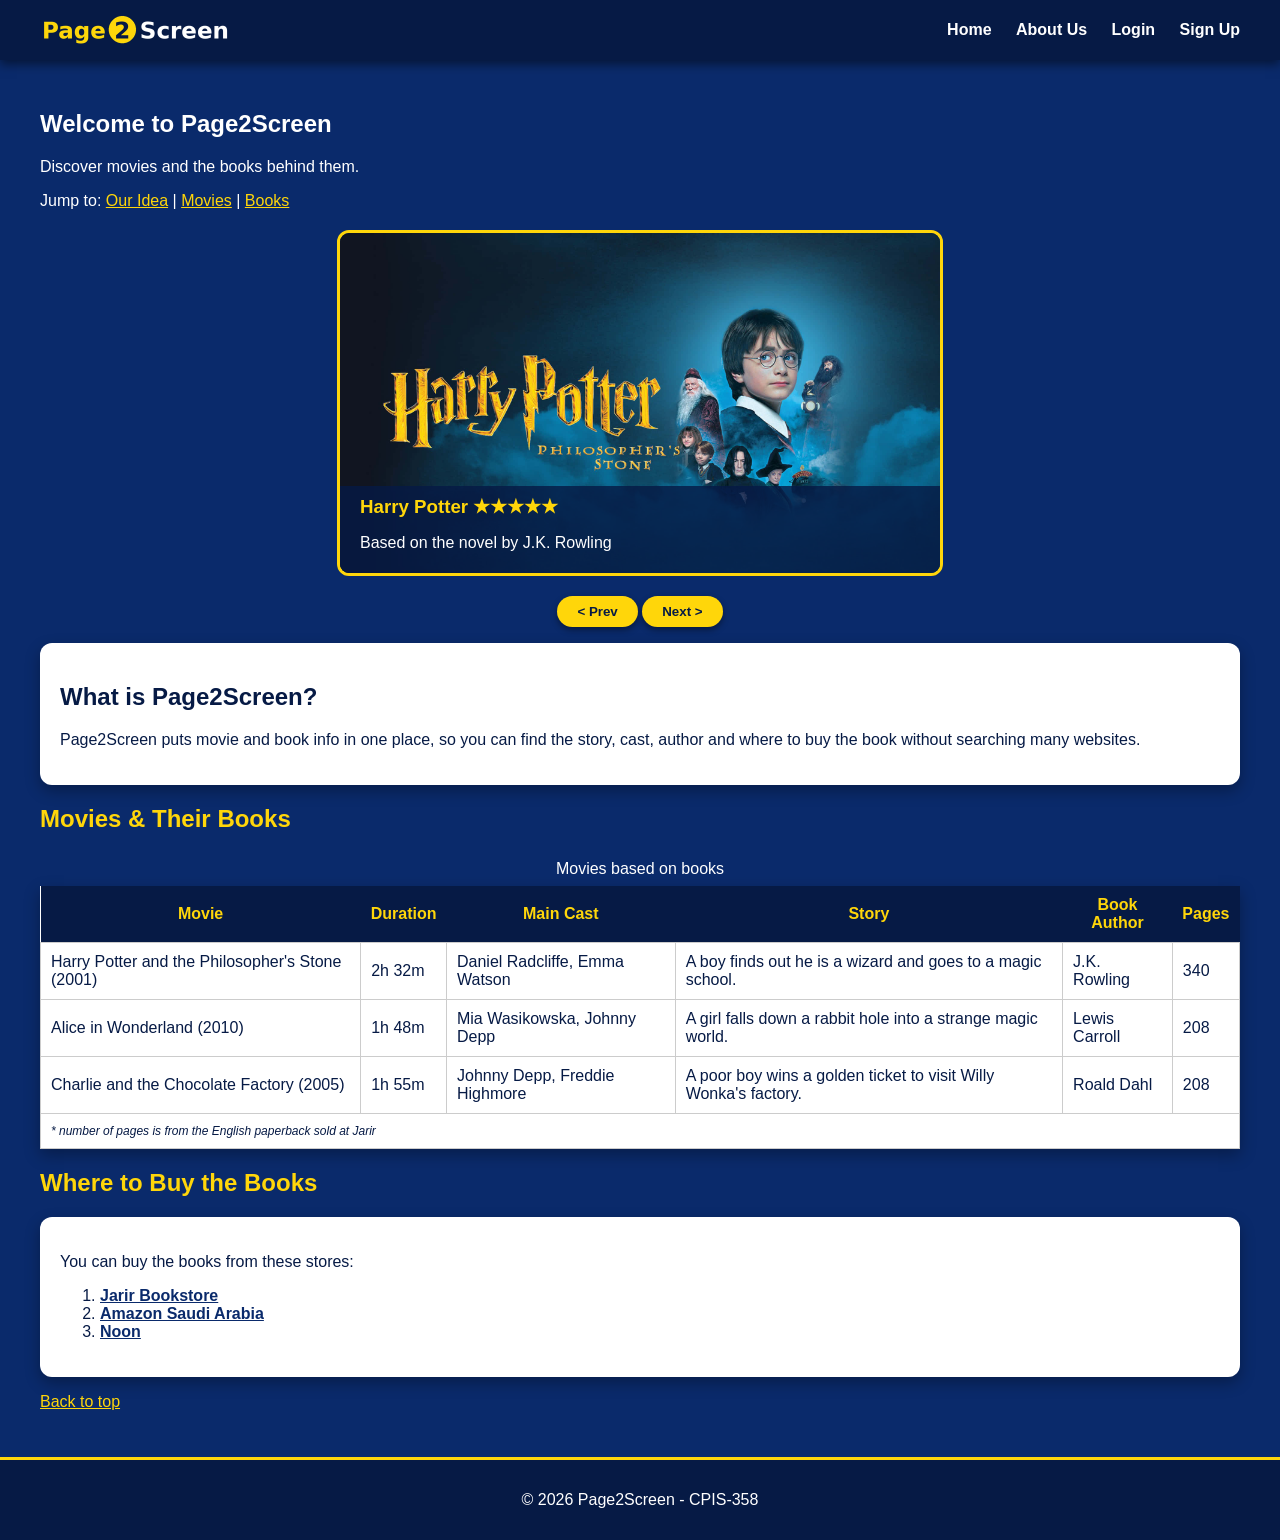
<file: index.html>
<!DOCTYPE html>
<html>

<head>
    <meta charset="UTF-8">
    <meta name="description" content="Movie and book reviews in one place">
    <meta name="keywords" content="movies, books, reviews, authors">
    <title>Page2Screen - Home</title>
    <!-- css file -->
    <link rel="stylesheet" href="css/style.css">
</head>

<body onload="showMovie()">

    <!-- header and navbar -->
    <header id="top">
        <!-- logo image, the map links it to the about page -->
        <h1 class="logo">
            <img src="images/logo.png" alt="Page2Screen logo" width="220" height="44" usemap="#logomap">
        </h1>
        <map name="logomap">
            <area shape="rect" coords="0,0,220,44" href="about.html" alt="About Us">
        </map>
        <nav>
            <ul class="menu">
                <li><a href="index.html">Home</a></li>
                <li><a href="about.html">About Us</a></li>
                <li><a href="login.html">Login</a></li>
                <li><a href="signup.html">Sign Up</a></li>
            </ul>
        </nav>
    </header>

    <!-- page content -->
    <main class="content">
        <h2>Welcome to Page2Screen</h2>
        <p>Discover movies and the books behind them.</p>
        <!-- links to parts in the same page -->
        <p class="jump">
            Jump to:
            <a href="#intro">Our Idea</a> |
            <a href="#movies">Movies</a> |
            <a href="#books">Books</a>
        </p>
        <!-- slider: the text is on top of the image -->
        <section>
            <div class="slider" id="slider" onmouseover="lightBorder()" onmouseout="normalBorder()">
                <img id="slideImg" class="slide-img" src="images/harrypotter.jpg" alt="movie picture" width="600"
                    height="340">
                <div class="slide-text">
                    <h3 id="slideTitle">Harry Potter</h3>
                    <p id="slideInfo">Based on the novel by J.K. Rowling</p>
                </div>
            </div>
            <!-- buttons to change the movie -->
            <p class="center">
                <button class="btn" onclick="prevMovie()">&lt; Prev</button>
                <button class="btn" onclick="nextMovie()">Next &gt;</button>
            </p>
        </section>
        <!-- our intro -->
        <section id="intro">
            <article class="card">
                <h2>What is Page2Screen?</h2>
                <p>
                    Page2Screen puts movie and book info in one place,
                    so you can find the story, cast, author and where to buy
                    the book without searching many websites.
                </p>
            </article>
        </section>
        <!-- movies table -->
        <section id="movies">
            <h2 class="title">Movies &amp; Their Books</h2>
            <table class="movie-table">
                <caption>Movies based on books</caption>
                <thead>
                    <tr>
                        <th>Movie</th>
                        <th>Duration</th>
                        <th>Main Cast</th>
                        <th>Story</th>
                        <th>Book Author</th>
                        <th>Pages</th>
                    </tr>
                </thead>
                <tbody>
                    <tr>
                        <td>Harry Potter and the Philosopher's Stone (2001)</td>
                        <td>2h 32m</td>
                        <td>Daniel Radcliffe, Emma Watson</td>
                        <td>A boy finds out he is a wizard and goes to a magic school.</td>
                        <td>J.K. Rowling</td>
                        <td>340</td>
                    </tr>
                    <tr>
                        <td>Alice in Wonderland (2010)</td>
                        <td>1h 48m</td>
                        <td>Mia Wasikowska, Johnny Depp</td>
                        <td>A girl falls down a rabbit hole into a strange magic world.</td>
                        <td>Lewis Carroll</td>
                        <td>208</td>
                    </tr>
                    <tr>
                        <td>Charlie and the Chocolate Factory (2005)</td>
                        <td>1h 55m</td>
                        <td>Johnny Depp, Freddie Highmore</td>
                        <td>A poor boy wins a golden ticket to visit Willy Wonka's factory.</td>
                        <td>Roald Dahl</td>
                        <td>208</td>
                    </tr>
                </tbody>
                <tfoot>
                    <tr>
                        <td colspan="6">* number of pages is from the English paperback sold at Jarir</td>
                    </tr>
                </tfoot>
            </table>
        </section>
        <!-- where to buy the books -->
        <section id="books">
            <h2 class="title">Where to Buy the Books</h2>
            <div class="card">
                <p>You can buy the books from these stores:</p>
                <ol>
                    <li><a href="https://www.jarir.com">Jarir Bookstore</a></li>
                    <li><a href="https://www.amazon.sa">Amazon Saudi Arabia</a></li>
                    <li><a href="https://www.noon.com">Noon</a></li>
                </ol>
            </div>
            <!-- go back to the top of the page -->
            <p class="jump"><a href="#top">Back to top</a></p>
        </section>
    </main>

    <footer>
        <p>&copy; 2026 Page2Screen - CPIS-358</p>
    </footer>

    <!-- js file -->
    <script src="js/script.js"></script>
</body>

</html>
</file>
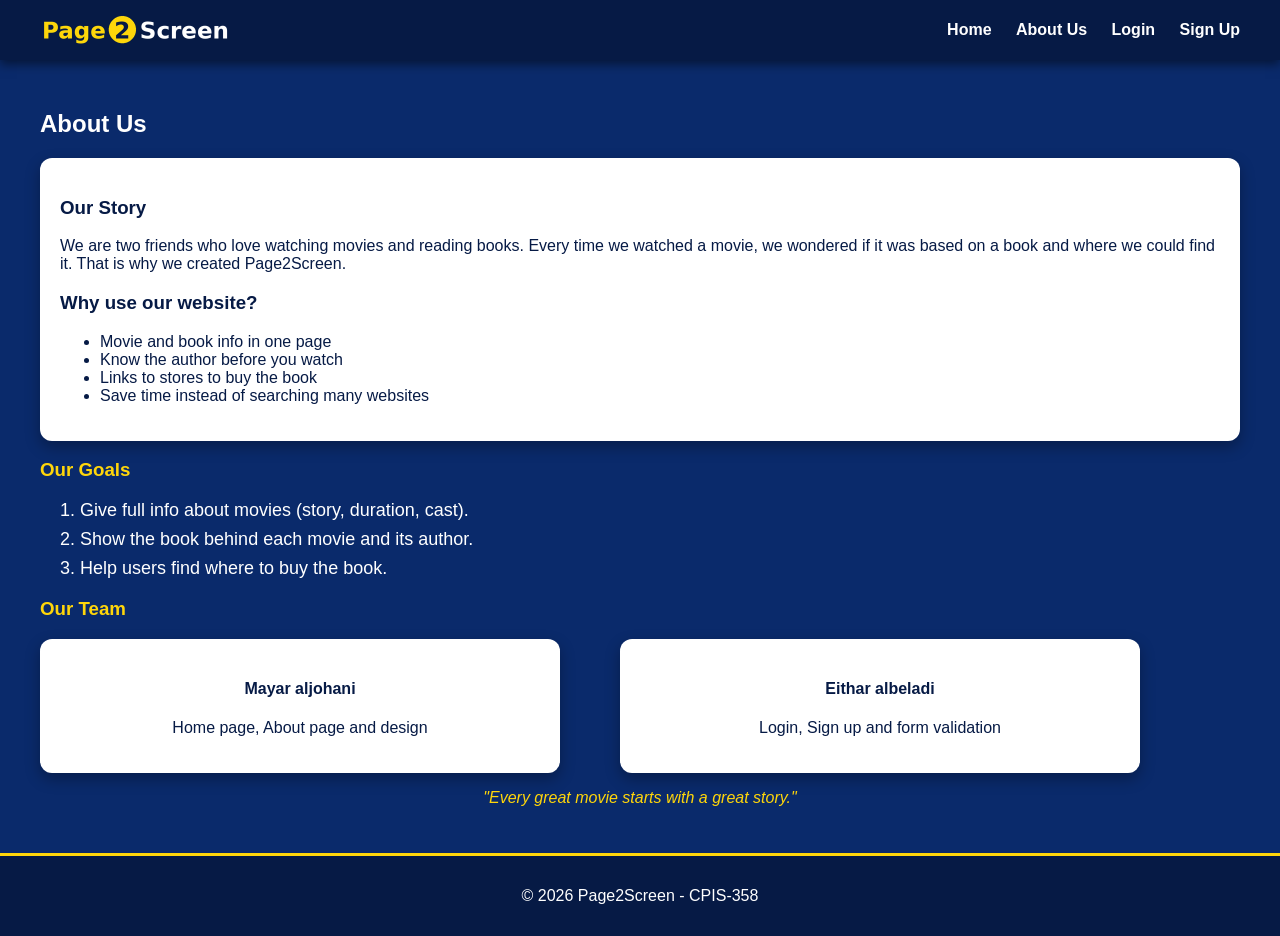
<file: about.html>
<!DOCTYPE html>
<html lang="en">

<head>
    <meta charset="UTF-8">
    <meta name="description" content="Movie and book reviews in one place">
    <meta name="keywords" content="movies, books, reviews, authors">
    <title>Page2Screen - About Us</title>
    <!-- css file -->
    <link rel="stylesheet" href="css/style.css">
    <!-- internal css, only for this page -->
    <style type="text/css">
        ol li {
            margin-bottom: 8px;
            font-size: 18px;
        }

        .team-card {
            float: left;
            width: 40%;
            margin-right: 5%;
            text-align: center;
        }

        .clear {
            clear: both;
        }
    </style>
</head>

<body>

    <!-- header and navbar -->
    <header>
        <!-- logo image, the map links it to the about page -->
        <h1 class="logo">
            <img src="images/logo.png" alt="Page2Screen logo" width="220" height="44" usemap="#logomap">
        </h1>
        <map name="logomap">
            <area shape="rect" coords="0,0,220,44" href="about.html" alt="About Us">
        </map>
        <nav>
            <ul class="menu">
                <li><a href="index.html">Home</a></li>
                <li><a href="about.html">About Us</a></li>
                <li><a href="login.html">Login</a></li>
                <li><a href="signup.html">Sign Up</a></li>
            </ul>
        </nav>
    </header>

    <!-- page content -->
    <main class="content">
        <h2>About Us</h2>

        <!-- our story -->
        <section>
            <article class="card">
                <h3>Our Story</h3>
                <p>

                    We are two friends who love watching movies and reading books.
                    Every time we watched a movie, we wondered if it was based on a book
                    and where we could find it. That is why we created Page2Screen.

                </p>

                <h3>Why use our website?</h3>
                <ul>
                    <li>Movie and book info in one page</li>
                    <li>Know the author before you watch</li>
                    <li>Links to stores to buy the book</li>
                    <li>Save time instead of searching many websites</li>
                </ul>
            </article>
        </section>

        <!-- our goals -->
        <section>
            <h3 class="title">Our Goals</h3>
            <ol>
                <li>Give full info about movies (story, duration, cast).</li>
                <li>Show the book behind each movie and its author.</li>
                <li>Help users find where to buy the book.</li>
            </ol>
        </section>
        <!-- our team -->
        <section>
            <h3 class="title">Our Team</h3>
            <div class="card team-card">
                <h4>Mayar aljohani</h4>
                <p>Home page, About page and design</p>
            </div>
            <div class="card team-card">
                <h4>Eithar albeladi</h4>
                <p>Login, Sign up and form validation</p>
            </div>
            <div class="clear"></div>
        </section>
        <!-- inline css -->
        <p style="color: #FFD60A; font-style: italic; text-align: center;">
            "Every great movie starts with a great story."
        </p>
    </main>

    <footer>
        <p>&copy; 2026 Page2Screen - CPIS-358</p>
    </footer>

    <!-- js file -->
    <script src="js/script.js"></script>
</body>

</html>
</file>
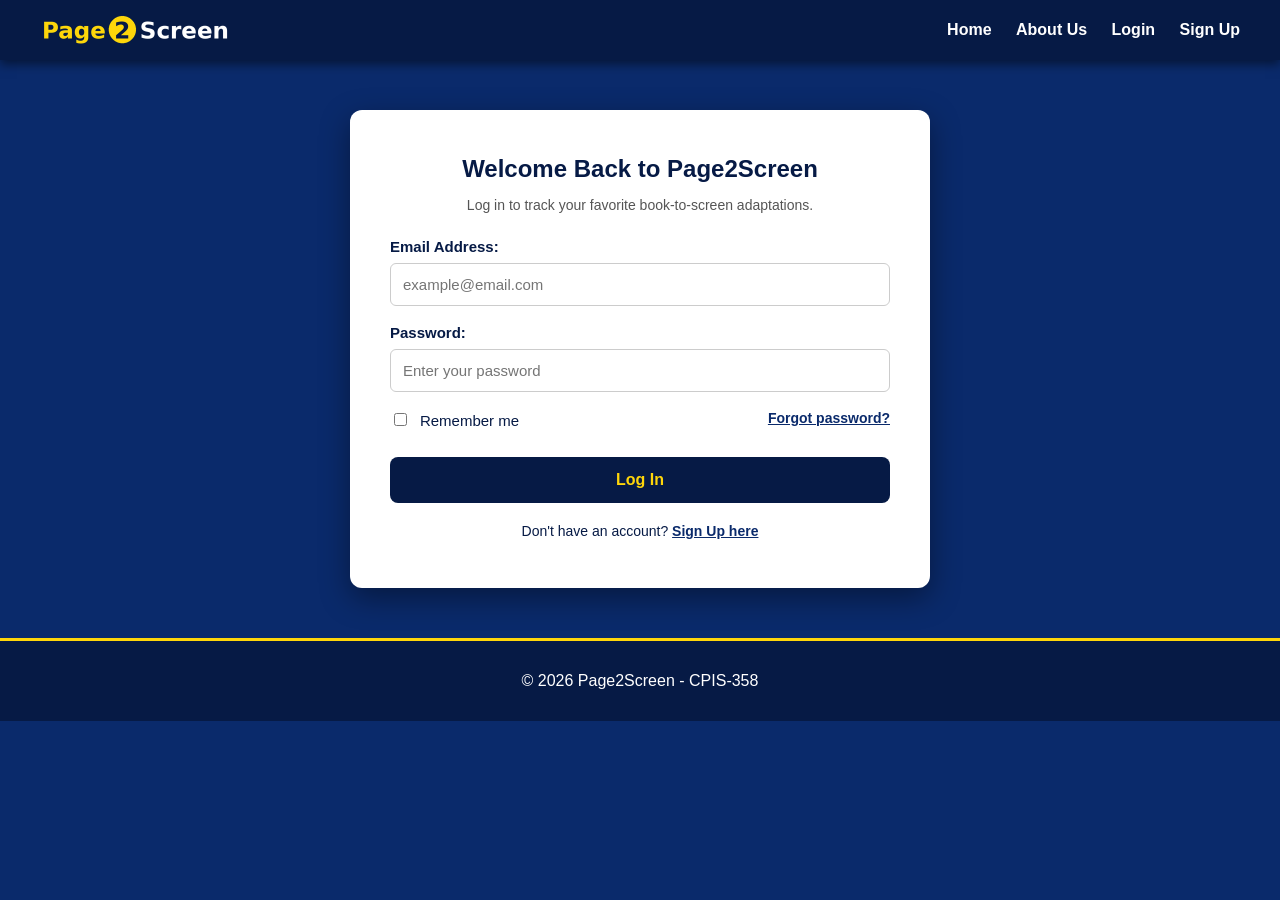
<file: login.html>
<!DOCTYPE html>
<html>

<head>
    <meta charset="UTF-8">
    <meta name="description" content="Movie and book reviews in one place">
    <meta name="keywords" content="movies, books, reviews, authors">
    <title>Page2Screen - Login</title>
    <!-- css file -->
    <link rel="stylesheet" href="css/style.css">
    <!-- internal css: only for the login page -->
    <style>
        #resetBox {
            display: none;
            margin-top: 20px;
            padding-top: 5px;
            border-top: 1px solid #CCCCCC;
        }
    </style>
</head>

<body>

    <!-- header and navbar -->
    <header>
        <!-- logo image, the map links it to the about page -->
        <h1 class="logo">
            <img src="images/logo.png" alt="Page2Screen logo" width="220" height="44" usemap="#logomap">
        </h1>
        <map name="logomap">
            <area shape="rect" coords="0,0,220,44" href="about.html" alt="About Us">
        </map>
        <nav>
            <ul class="menu">
                <li><a href="index.html">Home</a></li>
                <li><a href="about.html">About Us</a></li>
                <li><a href="login.html">Login</a></li>
                <li><a href="signup.html">Sign Up</a></li>
            </ul>
        </nav>
    </header>

    <!-- page content -->
    <main class="auth-page">
        <section class="auth-card">
            <h2>Welcome Back to Page2Screen</h2>
            <p class="auth-sub">Log in to track your favorite book-to-screen adaptations.</p>

            <form id="loginForm" onsubmit="return checkLogin()">
                <label for="email">Email Address:</label>
                <input type="text" id="email" name="email" placeholder="example@email.com">

                <label for="password">Password:</label>
                <input type="password" id="password" name="password" placeholder="Enter your password">

                <p class="check-row">
                    <input type="checkbox" id="remember" name="remember">
                    <label for="remember">Remember me</label>
                    <!-- inline css: link on the right -->
                    <a href="#" style="float: right;" onclick="showReset(); return false;">Forgot password?</a>
                </p>

                <p id="loginMsg" style="font-weight: bold;"></p>
                <button type="submit" class="auth-btn">Log In</button>
            </form>

            <!-- reset password box -->
            <div id="resetBox">
                <label for="resetEmail">Enter your email to reset your password:</label>
                <input type="text" id="resetEmail" placeholder="example@email.com">
                <p id="resetMsg" style="font-weight: bold;"></p>
                <button type="button" class="auth-btn" onclick="sendReset()">Send reset link</button>
            </div>

            <p class="small-note">Don't have an account? <a href="signup.html">Sign Up here</a></p>
        </section>
    </main>

    <footer>
        <p>&copy; 2026 Page2Screen - CPIS-358</p>
    </footer>

    <!-- js file -->
    <script src="js/script.js"></script>


    <script>
        // check the login form
        function checkLogin() {
            var email = document.getElementById("email").value;
            var password = document.getElementById("password").value;
            var msg = document.getElementById("loginMsg");

            if (email === "" || password === "") {
                msg.style.color = "#C0392B";
                msg.innerHTML = "Please fill in all the fields.";
            } else if (email.indexOf("@") === -1 || email.indexOf(".") === -1) {
                msg.style.color = "#C0392B";
                msg.innerHTML = "Please write a correct email.";
            } else {
                msg.style.color = "#1E8449";
                msg.innerHTML = "Welcome back to Page2Screen!";
            }
            return false;   // no server, so we do not send the form
        }

        // show or hide the reset box
        function showReset() {
            var box = document.getElementById("resetBox");
            if (box.style.display === "block") {
                box.style.display = "none";
            } else {
                box.style.display = "block";
            }
        }

        // check the email of the reset box
        function sendReset() {
            var email = document.getElementById("resetEmail").value;
            var msg = document.getElementById("resetMsg");

            if (email === "" || email.indexOf("@") === -1 || email.indexOf(".") === -1) {
                msg.style.color = "#C0392B";
                msg.innerHTML = "Please write a correct email.";
            } else {
                msg.style.color = "#1E8449";
                msg.innerHTML = "A reset link was sent to " + email;
            }
        }
    </script>
</body>

</html>
</file>
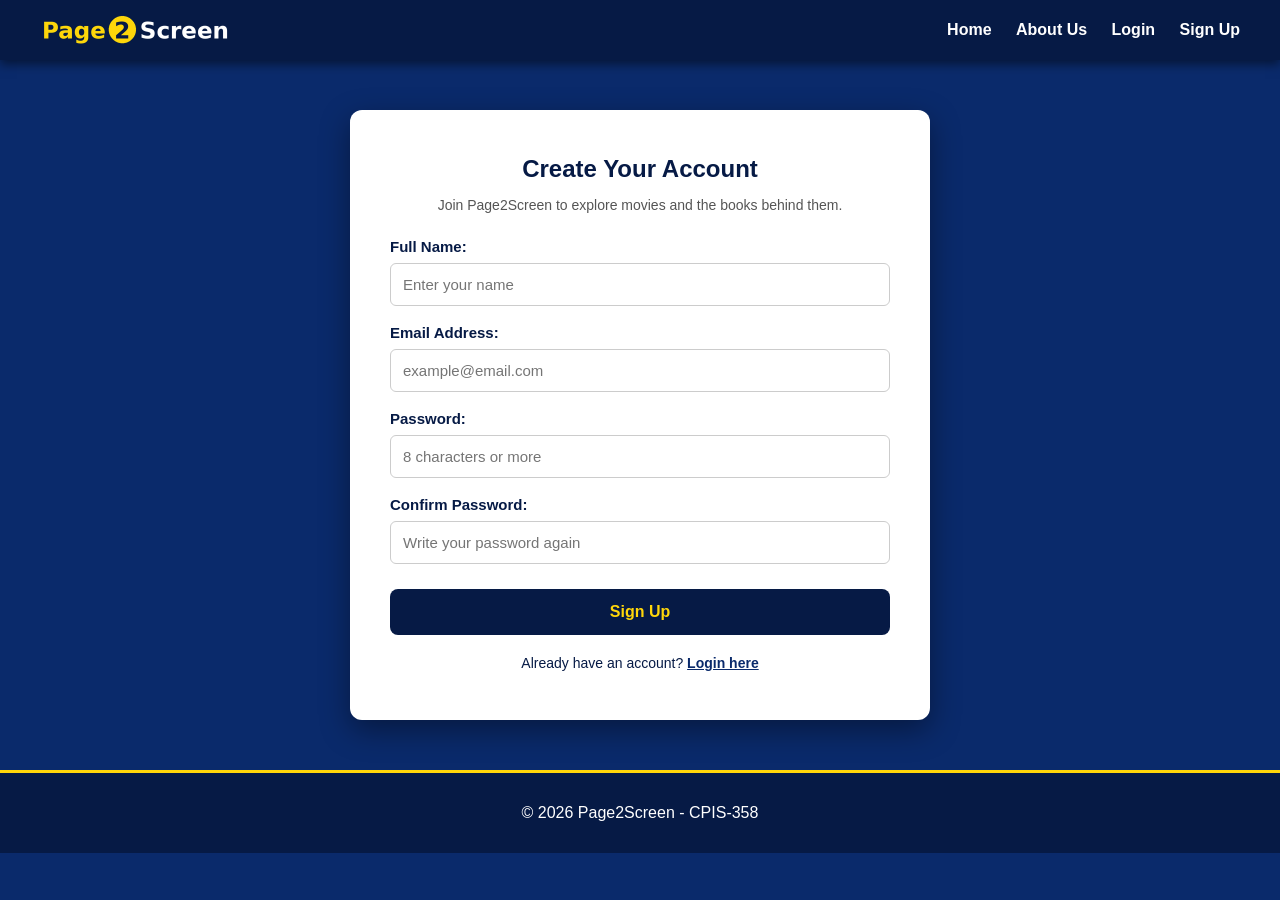
<file: signup.html>
<!DOCTYPE html>
<html>

<head>
    <meta charset="UTF-8">
    <meta name="description" content="Movie and book reviews in one place">
    <meta name="keywords" content="movies, books, reviews, authors">
    <title>Page2Screen - Sign Up</title>
    <!-- css file -->
    <link rel="stylesheet" href="css/style.css">
</head>

<body>

    <!-- header and navbar -->
    <header>
        <!-- logo image, the map links it to the about page -->
        <h1 class="logo">
            <img src="images/logo.png" alt="Page2Screen logo" width="220" height="44" usemap="#logomap">
        </h1>
        <map name="logomap">
            <area shape="rect" coords="0,0,220,44" href="about.html" alt="About Us">
        </map>
        <nav>
            <ul class="menu">
                <li><a href="index.html">Home</a></li>
                <li><a href="about.html">About Us</a></li>
                <li><a href="login.html">Login</a></li>
                <li><a href="signup.html">Sign Up</a></li>
            </ul>
        </nav>
    </header>

    <!-- page content -->
    <main class="auth-page">
        <section class="auth-card">
            <h2>Create Your Account</h2>
            <p class="auth-sub">Join Page2Screen to explore movies and the books behind them.</p>

            <form id="signupForm" onsubmit="return checkSignup()">
                <label for="name">Full Name:</label>
                <input type="text" id="name" name="name" placeholder="Enter your name">

                <label for="email">Email Address:</label>
                <input type="text" id="email" name="email" placeholder="example@email.com">

                <label for="password">Password:</label>
                <input type="password" id="password" name="password" placeholder="8 characters or more">

                <label for="confirm">Confirm Password:</label>
                <input type="password" id="confirm" name="confirm" placeholder="Write your password again">

                <!-- messages are added here by the script -->
                <div id="messages" style="margin-top: 15px;"></div>

                <button type="submit" class="auth-btn">Sign Up</button>
            </form>

            <p class="small-note">Already have an account? <a href="login.html">Login here</a></p>
        </section>
    </main>

    <footer>
        <p>&copy; 2026 Page2Screen - CPIS-358</p>
    </footer>

    <!-- js file -->
    <script src="js/script.js"></script>
</body>

</html>
</file>
<file: css/style.css>
/* main colors of the page */
body {
    margin: 0;
    font-family: Arial, sans-serif;
    background-color: #0A2A6B;
    color: #FFFFFF;
}

/* header */
header {
    height: 60px;
    background-color: #061A45;
    padding: 0px 40px;
    box-shadow: 0px 4px 10px rgba(0, 0, 0, 0.5);
}

/* logo on the left */
.logo {
    float: left;
    margin: 0;
    padding-top: 8px;
    color: #FFD60A;
}

/* navbar on the right */
nav {
    float: right;
    padding-top: 21px;
}

.menu {
    list-style: none;
    margin: 0;
    padding: 0;
}

/* menu links next to each other */
.menu li {
    display: inline;
    margin-left: 20px;

}

.menu a {
    color: #FFFFFF;
    text-decoration: none;
    font-weight: bold;
}

/* yellow when hover */
.menu a:hover {
    color: #FFD60A;
}

.content {
    padding: 30px 40px;
}

/* white card, we use it in more than one page */
.card {
    background-color: #FFFFFF;
    color: #061A45;
    border-radius: 12px;
    padding: 20px;
    box-shadow: 0px 6px 15px rgba(0, 0, 0, 0.3);
}

/* yellow titles */
.title {
    color: #FFD60A;
}

/* movies table */
.movie-table {
    width: 100%;
    background-color: #FFFFFF;
    color: #061A45;
    border-collapse: collapse;
    box-shadow: 0px 6px 15px rgba(0, 0, 0, 0.3);
}

.movie-table caption {
    color: #FFFFFF;
    padding: 8px;
}

/* table head */
.movie-table th {
    background-color: #061A45;
    color: #FFD60A;
    padding: 10px;
}

.movie-table td {
    border: 1px solid #CCCCCC;
    padding: 10px;
}

/* table foot */
.movie-table tfoot td {
    font-size: 12px;
    font-style: italic;
}

/* links inside the white card */
.card a {
    color: #0A2A6B;
    font-weight: bold;
}

/* yellow when hover */
.card a:hover {
    color: #FFD60A;
}

/* internal links in yellow */
.jump a {
    color: #FFD60A;
}

/* slider box */
.slider {
    position: relative;
    width: 600px;
    height: 340px;
    margin: 20px auto;
    border: 3px solid #FFD60A;
    border-radius: 12px;
    overflow: hidden;
}

/* image is the bottom layer */
.slide-img {
    position: absolute;
    top: 0px;
    left: 0px;
    z-index: 1;
}

/* text is on top of the image */
.slide-text {
    position: absolute;
    bottom: 0px;
    left: 0px;
    width: 560px;
    padding: 5px 20px;
    z-index: 2;
    background-color: rgba(6, 26, 69, 0.8);
}

.slide-text h3 {
    margin: 5px 0px;
    color: #FFD60A;
}

.center {
    text-align: center;
}

/* yellow buttons */
.btn {
    background-color: #FFD60A;
    color: #061A45;
    border: none;
    border-radius: 20px;
    padding: 8px 20px;
    font-weight: bold;
    box-shadow: 0px 3px 6px rgba(0, 0, 0, 0.4);
}

.btn:hover {
    background-color: #FFFFFF;
}

footer {
    background-color: #061A45;
    text-align: center;
    padding: 15px;
    border-top: 3px solid #FFD60A;
}


/* ----- login and sign up pages ----- */

/* space around the card */
.auth-page {
    padding: 50px 20px;
}

/* white card in the middle */
.auth-card {
    background-color: #FFFFFF;
    color: #061A45;
    width: 500px;
    margin: 0px auto;
    padding: 35px 40px;
    border-radius: 12px;
    box-shadow: 0px 10px 30px rgba(0, 0, 0, 0.4);
}

.auth-card h2 {
    margin: 10px 0px;
    text-align: center;
    color: #061A45;
}

.auth-sub {
    text-align: center;
    color: #555555;
    font-size: 14px;
    margin-bottom: 25px;
}

.auth-card label {
    display: block;
    margin-top: 18px;
    font-size: 15px;
    font-weight: bold;
}

/* text and password fields */
.auth-card input[type="text"],
.auth-card input[type="password"] {
    width: 474px;
    padding: 12px;
    margin-top: 8px;
    border: 1px solid #CCCCCC;
    border-radius: 6px;
    font-size: 15px;
}

.auth-card input:focus {
    outline: none;
    border-color: #FFD60A;
}

/* links inside the card */
.auth-card a {
    color: #0A2A6B;
    font-weight: bold;
}

.auth-card a:hover {
    color: #D4A700;
}

/* remember me line */
.check-row {
    margin: 18px 0px;
    font-size: 14px;
}

.check-row label {
    display: inline;
    margin-left: 6px;
    font-weight: normal;
}

/* big dark button with yellow text */
.auth-btn {
    width: 500px;
    margin-top: 10px;
    padding: 14px 0px;
    background-color: #061A45;
    color: #FFD60A;
    border: none;
    border-radius: 8px;
    font-size: 16px;
    font-weight: bold;
    cursor: pointer;
}

.auth-btn:hover {
    background-color: #FFD60A;
    color: #061A45;
}

/* text under the button */
.small-note {
    text-align: center;
    font-size: 14px;
    margin-top: 20px;
}
</file>
